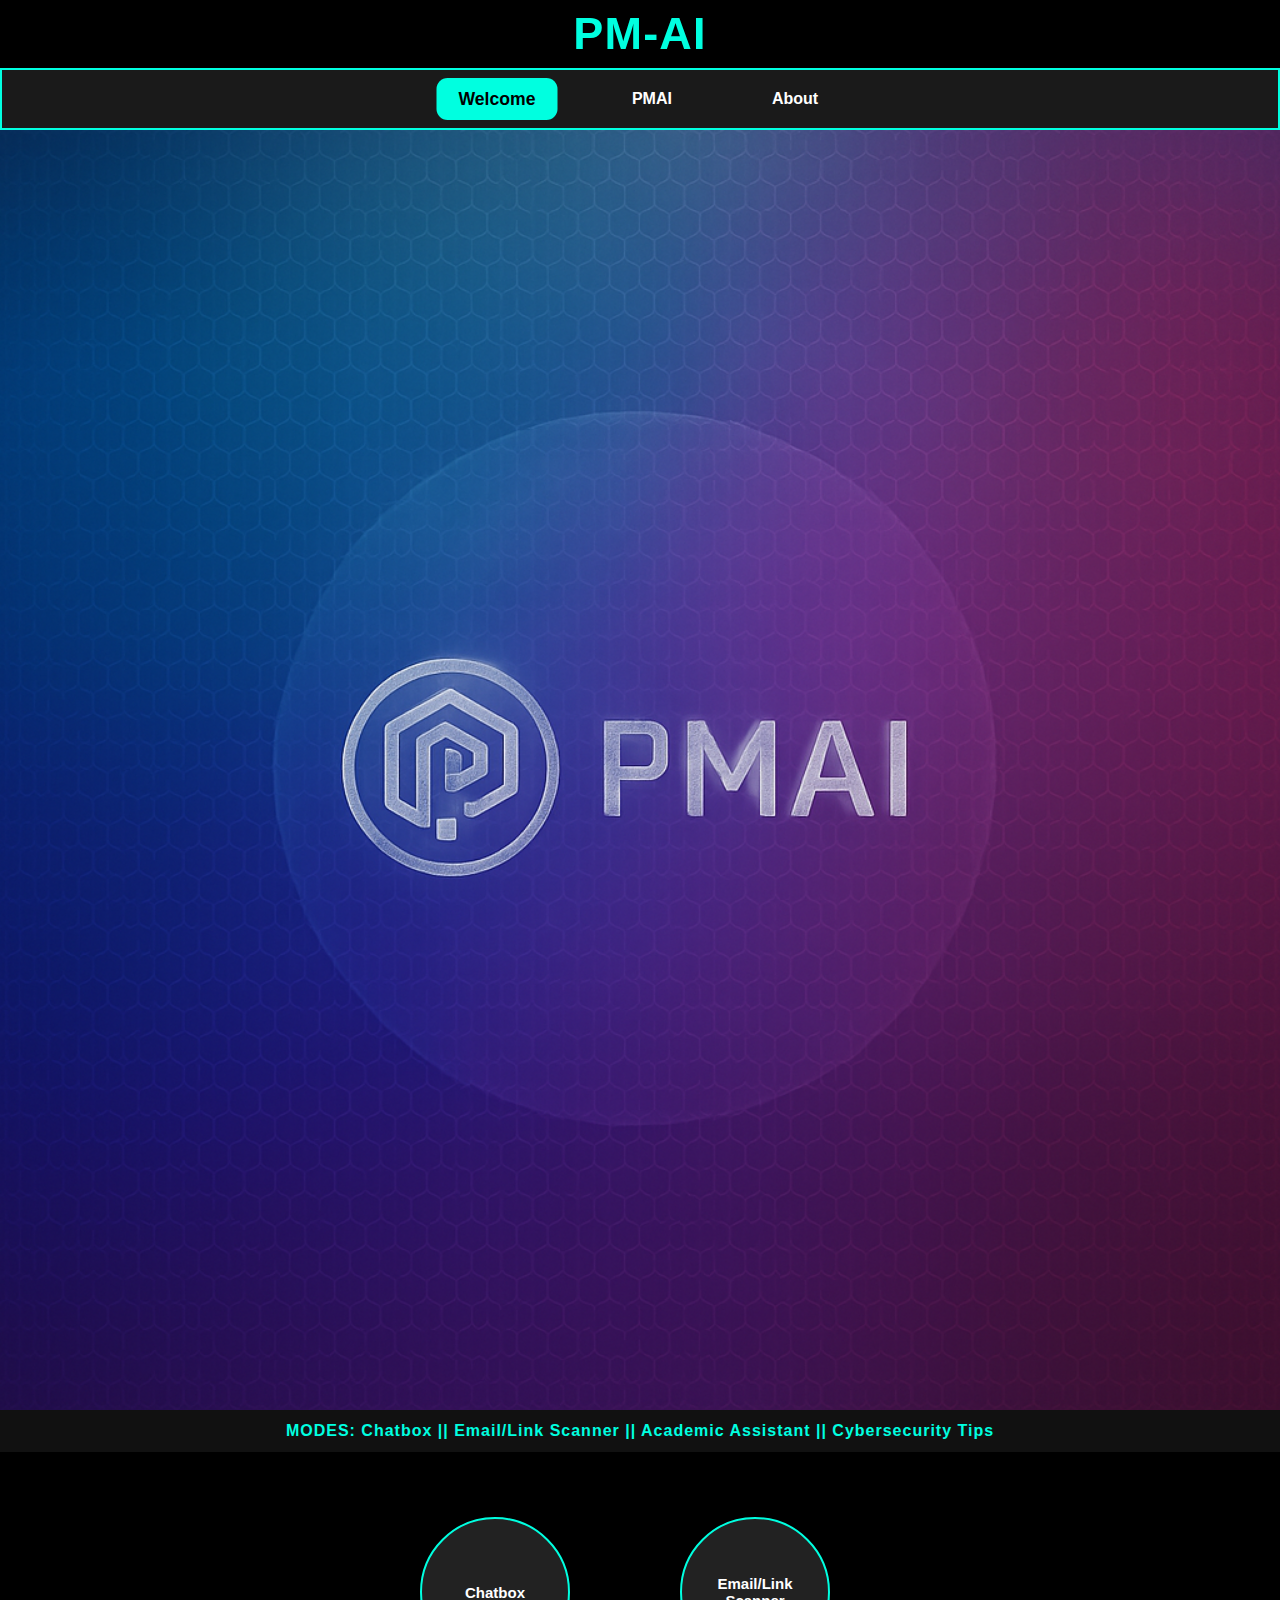
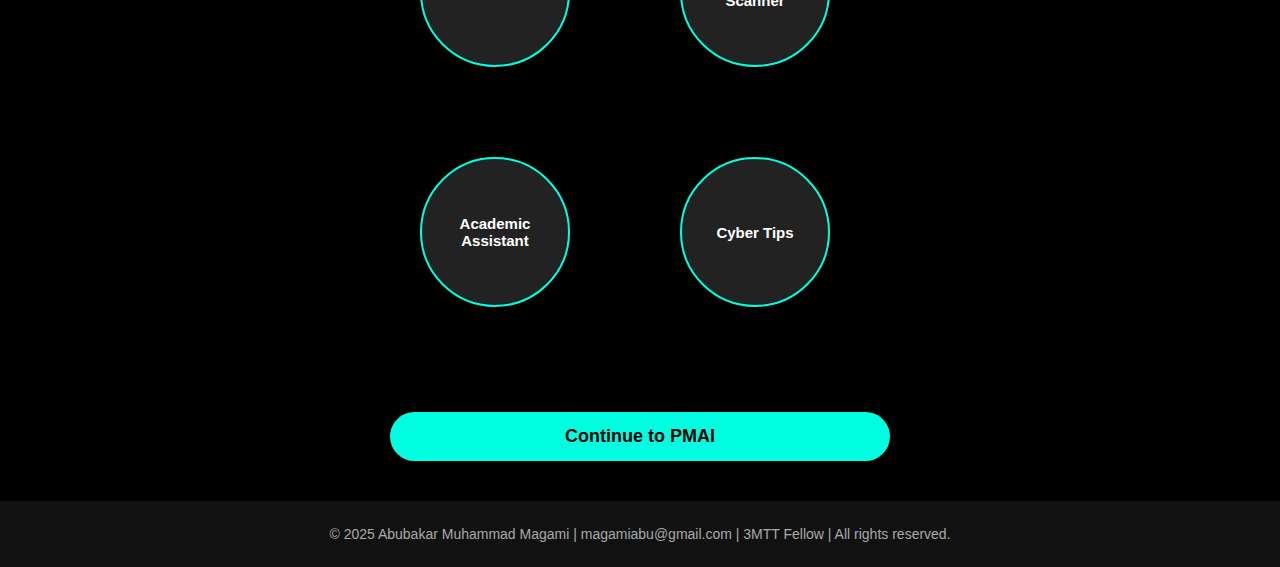
<file: frontend/index.html>
<!DOCTYPE html>
<html lang="en">
<head>
  <meta charset="UTF-8" />
  <meta name="viewport" content="width=device-width, initial-scale=1.0"/>
  <title>PMAI - Welcome</title>
  <link rel="stylesheet" href="./css/welcome.css" />
  <link rel="stylesheet" href="./css/animations.css" />
  <link rel="icon" href="./assets/logo.png" />
</head>
<body class="welcome-body">
  
  <!-- Logo + Name -->
  <header class="navbar-top">
    <div class="logo-container">
      <h1 class="brand-name fade-in">PM-AI</h1>
    </div>
  </header>

  <!-- Navigation Bar -->
  <nav class="navbar-main">
    <a href="index.html" class="nav-link active">Welcome</a>
    <a href="chat.html" class="nav-link">PMAI</a>
    <a href="about.html" class="nav-link">About</a>
  </nav>

  <img src="./assets/background.png" alt="Backgroung" class="background-overlays"/>

  <!--  Mode Banner -->
  <div class="mode-banner slide-in-right">
    MODES: Chatbox ||  Email/Link Scanner ||  Academic Assistant ||  Cybersecurity Tips
  </div>

  <!-- Mode Cards -->
  <section class="modes-wrapper">
    <div class="modes-container">
      <div class="mode-card pop-in" data-mode="chatbox">
        <span>Chatbox</span>
        <p class="mode-desc">Casual A.I chat and smart questions.</p>
      </div>
      <div class="mode-card pop-in" data-mode="scan">
        <span>Email/Link Scanner</span>
        <p class="mode-desc">Analyze emails and links for threats.</p>
      </div>
      <div class="mode-card pop-in" data-mode="edu">
        <span>Academic Assistant</span>
        <p class="mode-desc">Study help and past exam materials.</p>
      </div>
      <div class="mode-card pop-in" data-mode="cyber">
        <span>Cyber Tips</span>
        <p class="mode-desc">Simple and smart cybersecurity advice.</p>
      </div>
    </div>
  </section>

  <!-- Continue Button -->
  <div style="text-align: center;">
    <a href="chat.html" class="continue-btn drop-in">Continue to PMAI</a>
  </div>

  
  <!-- Footer -->
  <footer>
    <p>&copy; 2025 Abubakar Muhammad Magami | magamiabu@gmail.com | 3MTT Fellow | All rights reserved.</p>
  </footer>

  <script src="./js/typing.js"></script>
</body>
</html>
</file>
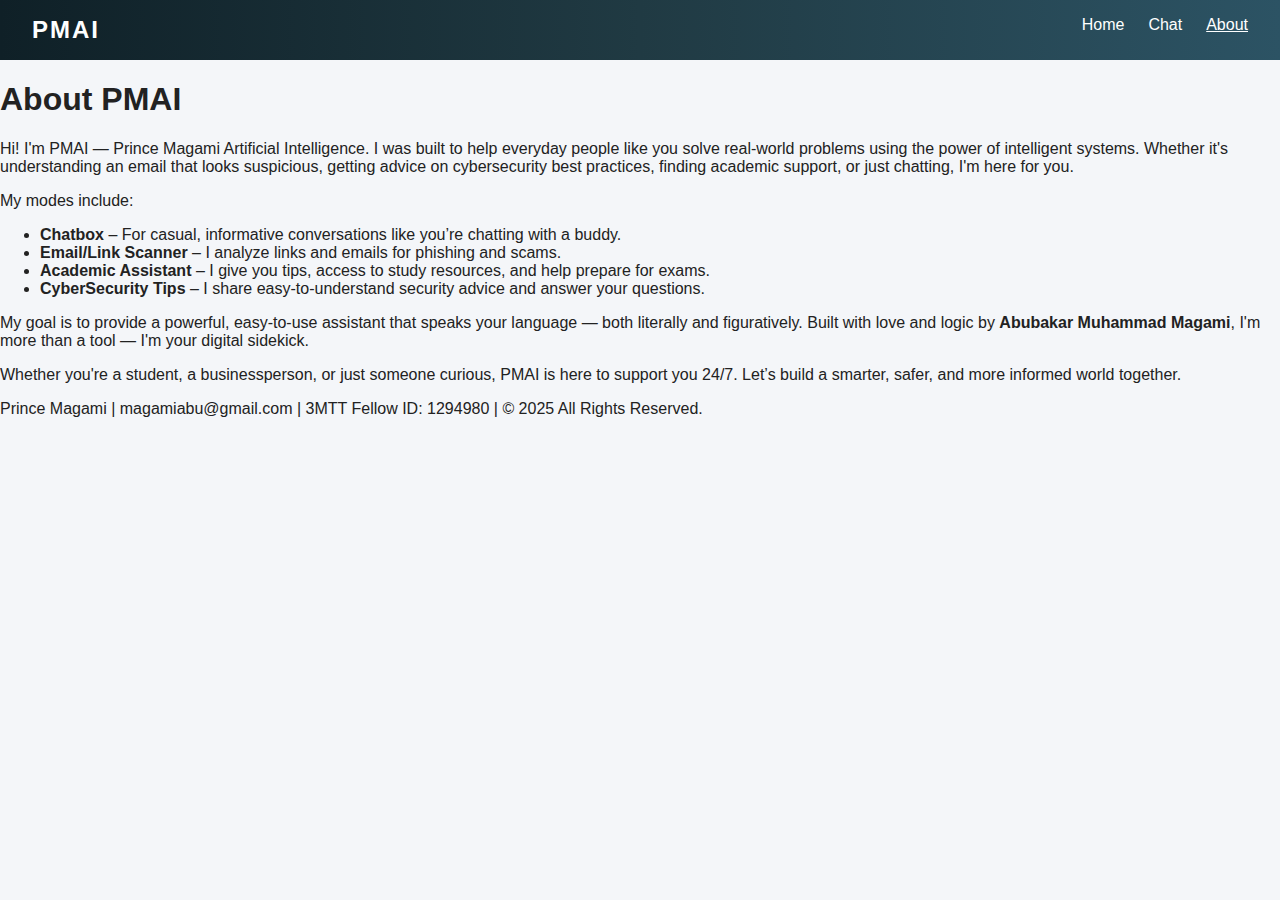
<file: about.html>
<!DOCTYPE html>
<html lang="en">
<head>
  <meta charset="UTF-8">
  <meta name="viewport" content="width=device-width, initial-scale=1.0">
  <title>About PMAI</title>
  <link rel="stylesheet" href="/static/css/style.css">
</head>
<body>
  <nav class="navbar">
    <div class="logo">PMAI</div>
    <ul class="nav-links">
      <li><a href="/">Home</a></li>
      <li><a href="/chat">Chat</a></li>
      <li><a class="active" href="/about">About</a></li>
    </ul>
  </nav>

  <section class="about">
    <h1>About PMAI</h1>
    <p>
      Hi! I'm PMAI — Prince Magami Artificial Intelligence. I was built to help everyday people like you
      solve real-world problems using the power of intelligent systems. Whether it's understanding an email
      that looks suspicious, getting advice on cybersecurity best practices, finding academic support, or
      just chatting, I'm here for you.
    </p>

    <p>
      My modes include:
      <ul>
        <li><strong>Chatbox</strong> – For casual, informative conversations like you’re chatting with a buddy.</li>
        <li><strong>Email/Link Scanner</strong> – I analyze links and emails for phishing and scams.</li>
        <li><strong>Academic Assistant</strong> – I give you tips, access to study resources, and help prepare for exams.</li>
        <li><strong>CyberSecurity Tips</strong> – I share easy-to-understand security advice and answer your questions.</li>
      </ul>
    </p>

    <p>
      My goal is to provide a powerful, easy-to-use assistant that speaks your language — both literally and
      figuratively. Built with love and logic by <strong>Abubakar Muhammad Magami</strong>, I'm more than a tool — I'm your digital sidekick.
    </p>

    <p>
      Whether you're a student, a businessperson, or just someone curious, PMAI is here to support you 24/7.
      Let’s build a smarter, safer, and more informed world together.
    </p>
  </section>

  <footer>
    <p>Prince Magami | magamiabu@gmail.com | 3MTT Fellow ID: 1294980 | &copy; 2025 All Rights Reserved.</p>
  </footer>
</body>
</html>
</file>
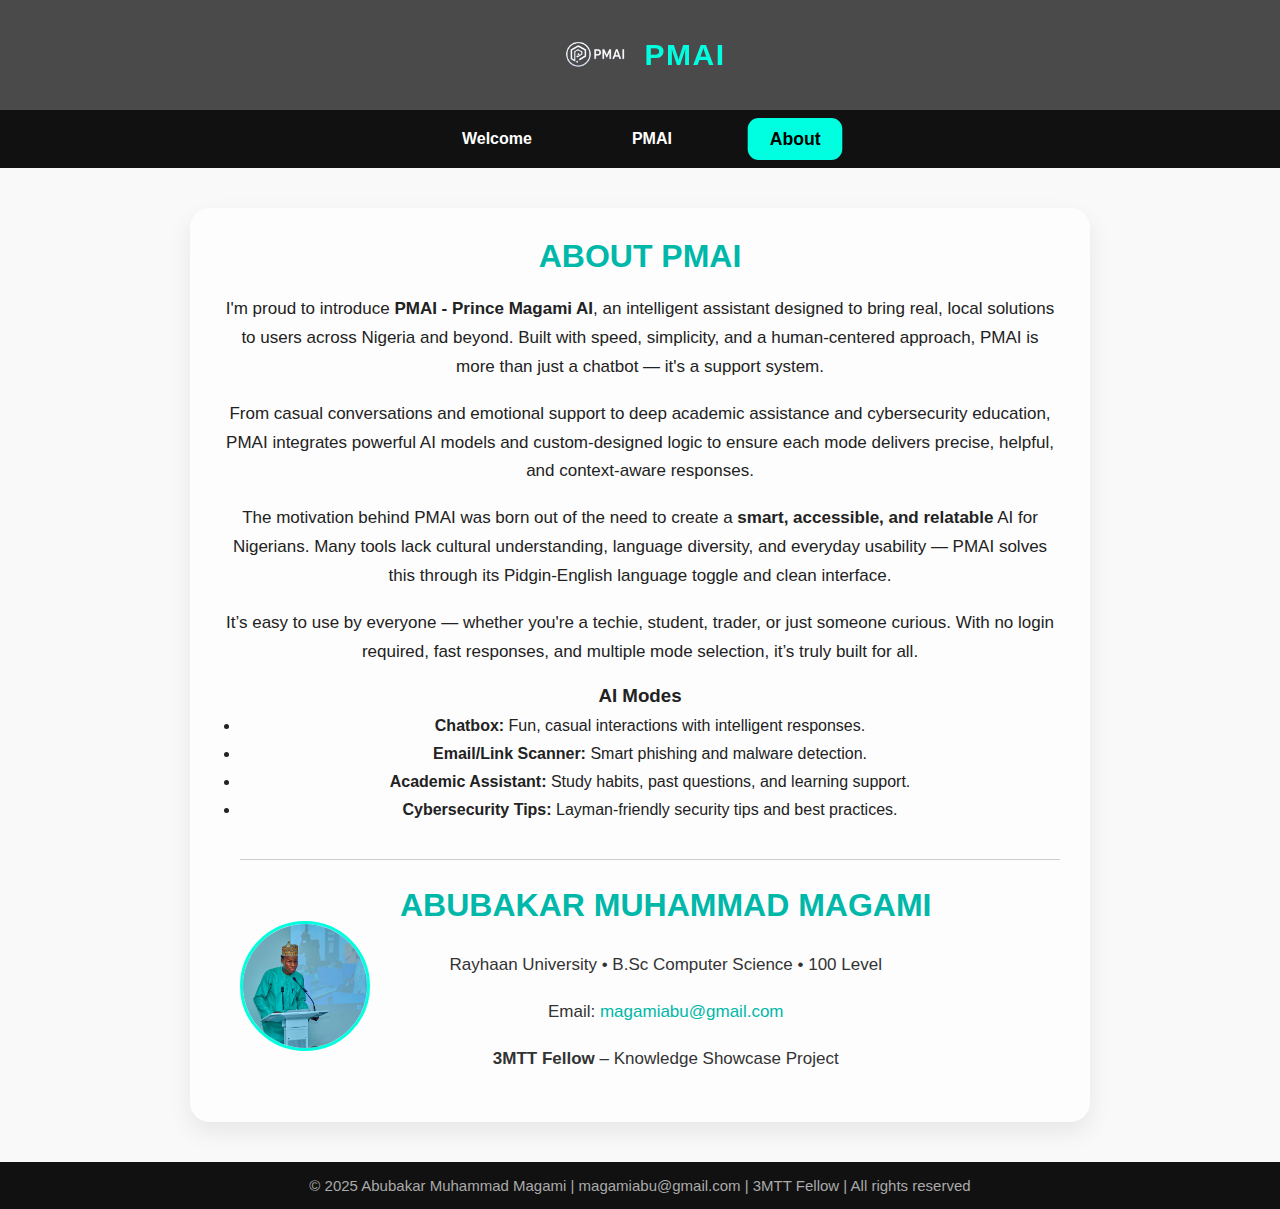
<file: frontend/about.html>
<!DOCTYPE html>
<html lang="en">
<head>
  <meta charset="UTF-8" />
  <meta name="viewport" content="width=device-width, initial-scale=1.0" />
  <title>About PMAI</title>
  <link rel="stylesheet" href="css/about.css" />
  <link rel="stylesheet" href="css/animations.css" />
  <link rel="icon" href="./assets/logo.png" />
</head>
<body class="about-page">

  <!-- 🔝 Top Logo Header -->
  <header class="navbar-top">
    <img src="./assets/logo.png" alt="PMAI Logo" class="logo-img" />
    <h1 class="brand-name">PMAI</h1>
  </header>

  <!-- 🔗 Main Navigation -->
  <nav class="navbar-main">
    <a href="index.html" class="nav-link">Welcome</a>
    <a href="chat.html" class="nav-link">PMAI</a>
    <a href="about.html" class="nav-link active">About</a>
  </nav>

  <!-- 📄 About Content -->
  <section class="about-content fade-in">
    <h2>ABOUT PMAI</h2>
    <p>
      I'm proud to introduce <strong>PMAI - Prince Magami AI</strong>, an intelligent assistant designed to bring real, local solutions to users across Nigeria and beyond. Built with speed, simplicity, and a human-centered approach, PMAI is more than just a chatbot — it's a support system.
    </p>
    <p>
      From casual conversations and emotional support to deep academic assistance and cybersecurity education, PMAI integrates powerful AI models and custom-designed logic to ensure each mode delivers precise, helpful, and context-aware responses.
    </p>
    <p>
      The motivation behind PMAI was born out of the need to create a <strong>smart, accessible, and relatable</strong> AI for Nigerians. Many tools lack cultural understanding, language diversity, and everyday usability — PMAI solves this through its Pidgin-English language toggle and clean interface.
    </p>
    <p>
      It’s easy to use by everyone — whether you're a techie, student, trader, or just someone curious. With no login required, fast responses, and multiple mode selection, it’s truly built for all.
    </p>

    <h3>AI Modes</h3>
    <ul>
      <li><strong>Chatbox:</strong> Fun, casual interactions with intelligent responses.</li>
      <li><strong>Email/Link Scanner:</strong> Smart phishing and malware detection.</li>
      <li><strong>Academic Assistant:</strong> Study habits, past questions, and learning support.</li>
      <li><strong>Cybersecurity Tips:</strong> Layman-friendly security tips and best practices.</li>
    </ul>

    <!-- 👤 Developer Profile -->
    <div class="profile-card">
      <img src="assets/developer.jpg" alt="Abubakar Muhammad Magami" />
      <div class="profile-info">
        <h2>ABUBAKAR MUHAMMAD MAGAMI</h2>
        <p>Rayhaan University • B.Sc Computer Science • 100 Level</p>
        <p>Email: <a href="mailto:magamiabu@gmail.com">magamiabu@gmail.com</a></p>
        <p><strong>3MTT Fellow</strong> – Knowledge Showcase Project</p>
      </div>
    </div>
  </section>

  <!-- 🔻 Footer -->
  <footer>
    <p>&copy; 2025 Abubakar Muhammad Magami | magamiabu@gmail.com | 3MTT Fellow | All rights reserved</p>
  </footer>
</body>
</html>
</file>
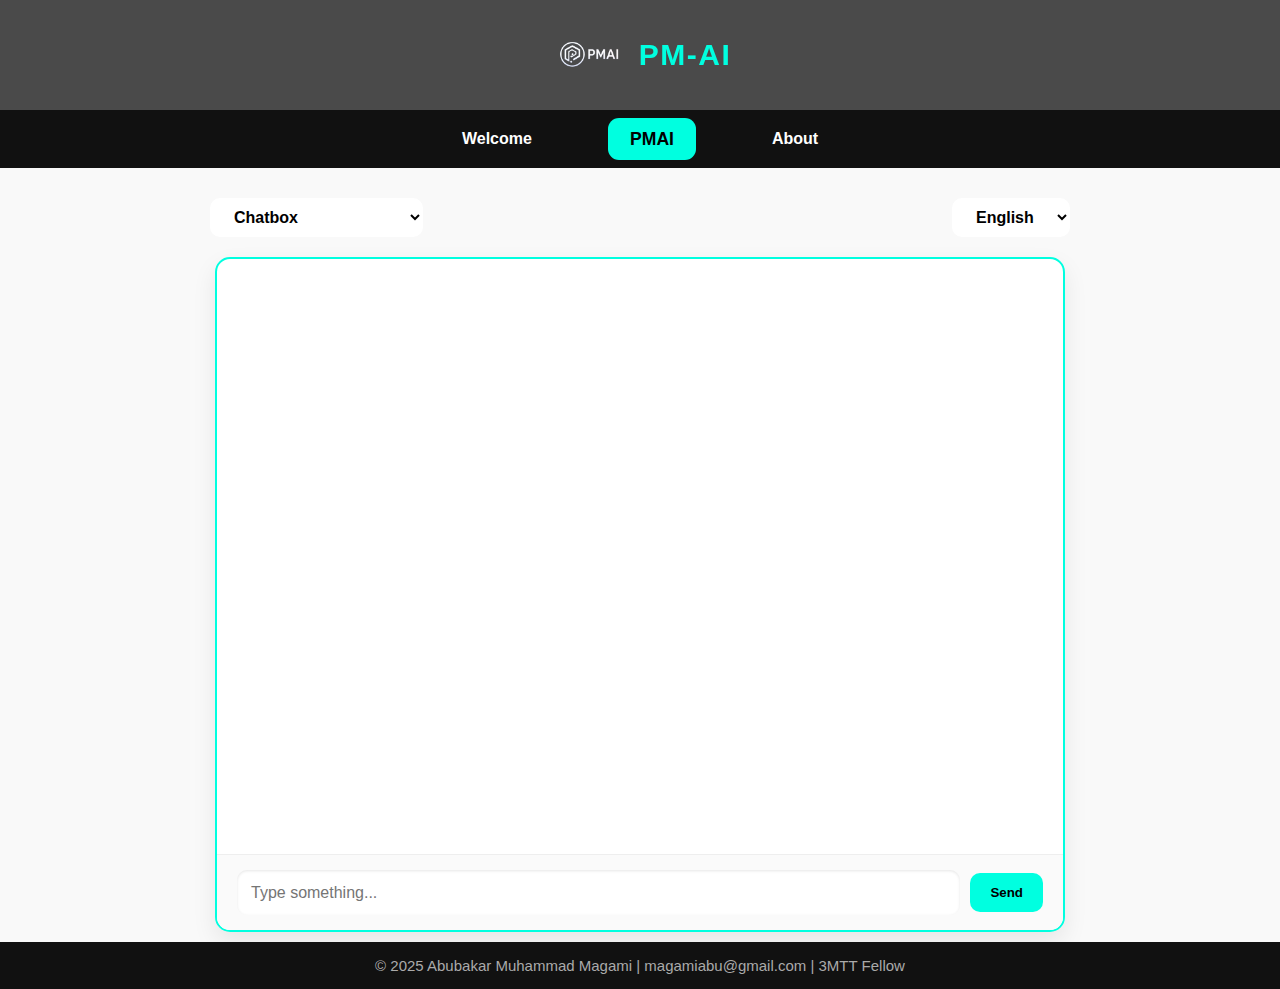
<file: frontend/chat.html>
<!DOCTYPE html>
<html lang="en">
<head>
  <meta charset="UTF-8" />
  <meta name="viewport" content="width=device-width, initial-scale=1.0" />
  <title>PMAI - Chat</title>
  <link rel="stylesheet" href="./css/chat.css" />
  <link rel="stylesheet" href="./css/animations.css" />
  <link rel="icon" href="./assets/logo.png" />
</head>
<body class="chat-page">
  
  <!-- Logo + Brand Name -->
  <header class="navbar-top">
    <img src="./assets/logo.png" alt="PMAI Logo" class="logo-img" />
    <h1 class="brand-name">PM-AI</h1>
  </header>

  <!-- Navigation Bar-->
  <nav class="navbar-main">
    <a href="index.html" class="nav-link">Welcome</a>
    <a href="chat.html" class="nav-link active">PMAI</a>
    <a href="about.html" class="nav-link">About</a>
  </nav>

  <!--Mode and Language Selectors -->
  <div class="selector-bar">
    <select id="mode">
      <option value="chat">Chatbox</option>
      <option value="scan">Email/Link Scanner</option>
      <option value="edu">Academic Assistant</option>
      <option value="cyber">Cybersecurity Tips</option>
    </select>
    <select id="lang">
      <option value="english">English</option>
      <option value="pidgin">Pidgin</option>
    </select>
  </div>

  <!-- Flashcard Section -->
<section id="flashcard-section" style="display: none;">
  <div id="flashcards" class="flashcard-container"></div>
  <div id="edu-links" style="display: none; text-align: center; margin-top: 10px;">
    <p> Academic Resource Links:</p></p>
    <a href="https://www.studocu.com" target="_blank">Studocu</a> ||
    <a href="https://www.khanacademy.org" target="_blank">Khan Academy</a> ||
    <a href="https://www.quizlet.com" target="_blank">Quizlet</a> ||
    <a href="https://chat.openai.com" target="_blank">ChatGPT</a> ||
    <a href="https://brainscape.com" target="_blank"> Brainscape</a>
  </div>
</section>

  <!-- Chat Area -->
  <div class="chat-container">
    <div id="chat-window" class="chat-history">
    </div>

    <form id="chat-form" class="chat-input">
      <textarea 
        id="chat-input" 
        placeholder="Type a message..." 
        rows="1" 
        required
      ></textarea>
      <button type="submit">Send</button>
    </form>
  </div>

  <!-- Footer -->
  <footer>
    <p>&copy; 2025 Abubakar Muhammad Magami | magamiabu@gmail.com | 3MTT Fellow</p>
  </footer>

  <!-- Scripts -->
  <script src="./js/chat.js"></script>
  <script src="./js/typing.js"></script>
</body>
</html>
</file>
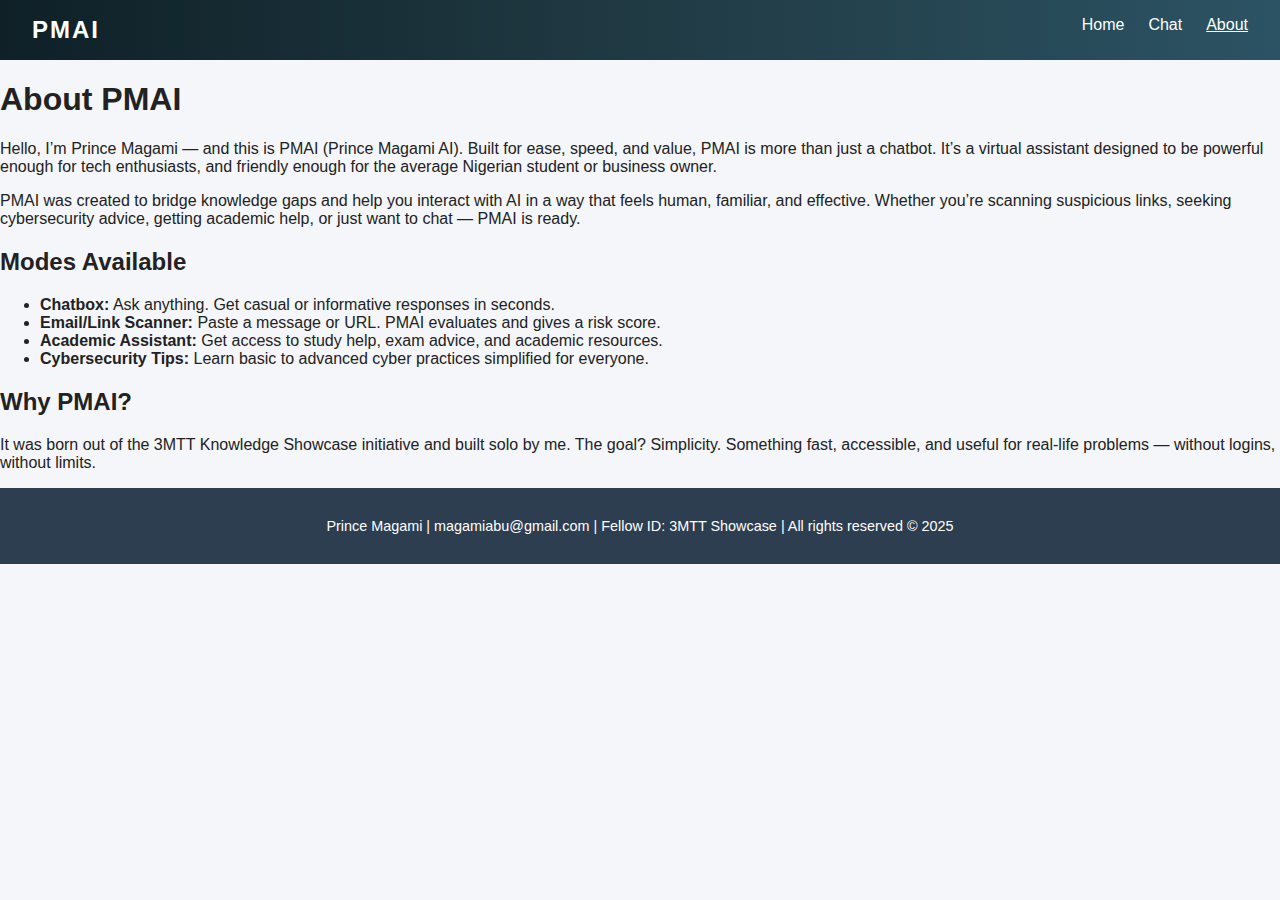
<file: templates/about.html>
<!DOCTYPE html>
<html lang="en">
<head>
  <meta charset="UTF-8" />
  <meta name="viewport" content="width=device-width, initial-scale=1.0" />
  <title>About - PMAI</title>
  <link rel="stylesheet" href="/static/style.css" />
</head>
<body>
  <header class="navbar">
    <div class="logo">PMAI</div>
    <nav>
      <ul>
        <li><a href="/">Home</a></li>
        <li><a href="/chat">Chat</a></li>
        <li><a href="/about" class="active">About</a></li>
      </ul>
    </nav>
  </header>

  <main class="about-section">
    <h1>About PMAI</h1>
    <p>
      Hello, I’m Prince Magami — and this is PMAI (Prince Magami AI). Built for ease, speed, and value,
      PMAI is more than just a chatbot. It’s a virtual assistant designed to be powerful enough for tech enthusiasts,
      and friendly enough for the average Nigerian student or business owner.
    </p>
    <p>
      PMAI was created to bridge knowledge gaps and help you interact with AI in a way that feels human,
      familiar, and effective. Whether you’re scanning suspicious links, seeking cybersecurity advice,
      getting academic help, or just want to chat — PMAI is ready.
    </p>
    <h2>Modes Available</h2>
    <ul>
      <li><strong>Chatbox:</strong> Ask anything. Get casual or informative responses in seconds.</li>
      <li><strong>Email/Link Scanner:</strong> Paste a message or URL. PMAI evaluates and gives a risk score.</li>
      <li><strong>Academic Assistant:</strong> Get access to study help, exam advice, and academic resources.</li>
      <li><strong>Cybersecurity Tips:</strong> Learn basic to advanced cyber practices simplified for everyone.</li>
    </ul>
    <h2>Why PMAI?</h2>
    <p>
      It was born out of the 3MTT Knowledge Showcase initiative and built solo by me. The goal? Simplicity.
      Something fast, accessible, and useful for real-life problems — without logins, without limits.
    </p>
  </main>

  <footer class="footer">
    <p>Prince Magami | magamiabu@gmail.com | Fellow ID: 3MTT Showcase | All rights reserved © 2025</p>
  </footer>
</body>
</html>
</file>
<file: frontend/css/welcome.css>
* {
  margin: 0;
  padding: 0;
  box-sizing: border-box;
  font-family: 'Segoe UI', Tahoma, Geneva, Verdana, sans-serif;
  scroll-behavior: smooth;
}

body.welcome-body {
  background-color: black;
  color: #222;
  min-height: 100vh;
  display: flex;
  flex-direction: column;
  position: relative;
  overflow-x: hidden;
}

/* Logo Bar */
.navbar-top {
  display: flex;
  justify-content: center;
  align-items: center;
  background: rgba(0, 0, 0, 0.75);
  padding: 8px 20px;
  backdrop-filter: blur(2px);
}

.logo-container {
  display: flex;
  align-items: center;
  gap: 12px;
}

.logo-img {
  width: 80px;
  height: 80px;
  transition: transform 0.3s ease;
}

.logo-img:hover {
  transform: rotate(360deg) scale(1.1);
}

.brand-name {
  font-size: 45px;
  font-weight: 800;
  color: #00ffe0;
  letter-spacing: 1.2px;
}

/*  Navigation */
.navbar-main {
  display: flex;
  justify-content: center;
  gap: 60px;
  background: #1a1a1a; 
  border: 2px solid #00ffe0;
  padding: 10px 0;
}

.nav-link {
  text-decoration: none;
  color: #fff;
  font-weight: 600;
  padding: 10px 20px;
  border-radius: 10px;
  transition: 0.3s ease;
}

.nav-link:hover,
.nav-link.active {
  background: #00ffe0;
  color: #000;
  transform: scale(1.1);
}

/* Mode Banner */
.mode-banner {
  background: #111;
  color: #00ffe0;
  text-align: center;
  font-weight: bold;
  padding: 12px;
  font-size: 16px;
  letter-spacing: 1px;
}

/* Modes Grid */
.modes-wrapper {
  display: flex;
  justify-content: center;
  margin: 50px auto;
}

.modes-container {
  display: grid;
  grid-template-columns: repeat(2, 180px);
  grid-template-rows: repeat(2, 180px);
  gap: 60px 80px;
  align-items: center;
  justify-content: center;
  position: relative;
}

.modes-container:hover {
   gap: 70px 90px;

}
/* Mode Card */
.mode-card {
  width: 150px;
  height: 150px;
  border-radius: 50%;
  background: #222;
  color: #fff;
  font-weight: bold;
  text-align: center;
  padding: 20px;
  border: 2px solid #00ffe0;
  transition: all 0.4s ease;
  display: flex;
  align-items: center;
  justify-content: center;
  flex-direction: column;
  cursor: pointer;
  box-shadow: 0 8px 20px rgba(0, 0, 0, 0.1);
}

.mode-card span {
  font-size: 15px;
  transition: opacity 0.3s ease;
}

.mode-card p {
  display: none;
  font-size: 13px;
  line-height: 1.3;
  text-align: center;
}

/* Hover: Expand */
.mode-card:hover {
  width: 200px;
  height: 200px;
  background: #00ffe0;
  color: #000;
  transform: scale(1.25) translateY(-5px);
  z-index: 2;
}

.mode-card:hover span {
  display: none;
}

.mode-card:hover p {
  display: block;
}

/*  Continue Button */
.continue-btn {
  display: inline-block;
  background: #00ffe0;
  color: #000;
  font-weight: 700;
  padding: 14px 32px;
  font-size: 18px;
  border: none;
  border-radius: 50px;
  width: 500px;
  margin: 40px auto;
  transition: all 0.3s ease;
  cursor: pointer;
  box-shadow: 0 12px 24px rgba(0, 0, 0, 0.1);
  text-decoration: none;
}

.continue-btn:hover {
  background: #000;
  color: #00ffe0;
  transform: scale(1.05);
}

/*  Footer */
footer {
  background: #111;
  color: #aaa;
  text-align: center;
  padding: 25px 20px;
  font-size: 14px;
  margin-top: auto;
}
</file>
<file: frontend/css/animations.css>
@keyframes fadeIn {
  from {
    opacity: 0;
    transform: translateY(20px);
  }
  to {
    opacity: 1;
    transform: translateY(0);
  }
}

.fade-in {
  animation: fadeIn 0.8s ease-out forwards;
}

/* Slide In Left */
@keyframes slideInLeft {
  from {
    opacity: 0;
    transform: translateX(-40px);
  }
  to {
    opacity: 1;
    transform: translateX(0);
  }
}

.slide-in-left {
  animation: slideInLeft 0.7s ease-out forwards;
}

/*  Slide In Right */
@keyframes slideInRight {
  from {
    opacity: 0;
    transform: translateX(40px);
  }
  to {
    opacity: 1;
    transform: translateX(0);
  }
}

.slide-in-right {
  animation: slideInRight 0.7s ease-out forwards;
}

/* Pop In (for buttons) */
@keyframes popIn {
  0% {
    transform: scale(0.6);
    opacity: 0;
  }
  80% {
    transform: scale(1.1);
    opacity: 1;
  }
  100% {
    transform: scale(1);
  }
}

.pop-in {
  animation: popIn 0.6s ease-in-out forwards;
}

/* Drop In (for cards) */
@keyframes dropIn {
  0% {
    opacity: 0;
    transform: translateY(-30px);
  }
  100% {
    opacity: 1;
    transform: translateY(0);
  }
}

.drop-in {
  animation: dropIn 0.9s ease forwards;
}

/* Pulse Glow (For hover effect or glowing texts) */
@keyframes pulseGlow {
  0% {
    box-shadow: 0 0 0px rgba(0, 255, 224, 0.6);
  }
  50% {
    box-shadow: 0 0 20px rgba(0, 255, 224, 0.9);
  }
  100% {
    box-shadow: 0 0 0px rgba(0, 255, 224, 0.6);
  }
}

.pulse-glow {
  animation: pulseGlow 2s infinite;
}

/* Text Typewriter Effect */
.typewriter {
  overflow: hidden;
  border-right: 3px solid #00ffe0;
  white-space: nowrap;
  animation: typing 2s steps(30, end), blink-caret 0.7s step-end infinite;
  font-family: monospace;
}

@keyframes typing {
  from {
    width: 0;
  }
  to {
    width: 100%;
  }
}

@keyframes blink-caret {
  50% {
    border-color: transparent;
  }
}

/* Smooth Scroll Entry */
.scroll-fade {
  opacity: 0;
  transform: translateY(30px);
  transition: all 0.7s ease-out;
}

.scroll-fade.visible {
  opacity: 1;
  transform: translateY(0);
}
</file>
<file: static/css/style.css>
/* Global Styles */
body {
  margin: 0;
  font-family: 'Segoe UI', Tahoma, Geneva, Verdana, sans-serif;
  background: #f4f6f9;
  color: #222;
  scroll-behavior: smooth;
}

.navbar {
  display: flex;
  justify-content: space-between;
  padding: 1rem 2rem;
  background: linear-gradient(90deg, #0f2027, #203a43, #2c5364);
  color: white;
  position: sticky;
  top: 0;
  z-index: 1000;
}

.navbar .logo {
  font-size: 1.5rem;
  font-weight: bold;
  letter-spacing: 2px;
}

.navbar ul {
  list-style: none;
  display: flex;
  gap: 1.5rem;
  margin: 0;
}

.navbar a {
  text-decoration: none;
  color: white;
  font-weight: 500;
}

.navbar a.active {
  text-decoration: underline;
}

.footer {
  text-align: center;
  padding: 1rem;
  font-size: 0.9rem;
  background-color: #2c3e50;
  color: #fff;
}

/* Hero Section */
.hero {
  text-align: center;
  padding: 6rem 1rem 2rem;
  background: linear-gradient(to right, #43cea2, #185a9d);
  color: white;
}

.animated-logo {
  font-size: 4rem;
  font-weight: 800;
  animation: fadeIn 1.2s ease-out;
}

.subtitle {
  font-size: 1.2rem;
  margin-top: 0.5rem;
  font-style: italic;
}

@keyframes fadeIn {
  from { opacity: 0; transform: translateY(-20px); }
  to { opacity: 1; transform: translateY(0); }
}

.modes-grid {
  display: grid;
  grid-template-columns: repeat(auto-fit, minmax(250px, 1fr));
  gap: 1.5rem;
  padding: 2rem;
}

.mode-card {
  padding: 1.5rem;
  border-radius: 1rem;
  background: #fff;
  box-shadow: 0 4px 10px rgba(0,0,0,0.1);
  transition: transform 0.3s;
}

.mode-card:hover {
  transform: translateY(-5px);
}

.chatbox { background-color: #f1f8ff; border-left: 5px solid #3498db; }
.scam { background-color: #fff0f0; border-left: 5px solid #e74c3c; }
.academic { background-color: #f6fff0; border-left: 5px solid #2ecc71; }
.cyber { background-color: #fcf8ff; border-left: 5px solid #9b59b6; }

.mode-card h2 {
  margin: 0 0 0.5rem;
  font-size: 1.3rem;
}

.mode-card p {
  font-size: 1rem;
  line-height: 1.5;
}

.about-content {
  max-width: 800px;
  margin: 4rem auto;
  padding: 2rem;
  background: #fff;
  border-radius: 0.5rem;
  box-shadow: 0 4px 10px rgba(0,0,0,0.05);
}

.about-content h1 {
  font-size: 2rem;
  margin-bottom: 1rem;
}

.about-content p,
.about-content ul {
  font-size: 1.1rem;
  line-height: 1.6;
  margin-bottom: 1.5rem;
}
</file>
<file: frontend/css/about.css>
* {
  margin: 0;
  padding: 0;
  box-sizing: border-box;
  font-family: 'Segoe UI', Tahoma, Geneva, Verdana, sans-serif;
}

body.about-page {
  background-color: #f9f9f9;
  color: #111;
}

/* Logo Header */
.navbar-top {
  display: flex;
  justify-content: center;
  align-items: center;
  background: rgba(0, 0, 0, 0.7);
  padding: 15px 30px;
  position: sticky;
  top: 0;
  z-index: 1000;
  backdrop-filter: blur(10px);
}

.logo-img {
  width: 80px;
  height: 80px;
  margin-right: 10px;
  transition: 0.3s ease;
}

.logo-img:hover {
  transform: rotate(360deg) scale(1.1);
}

.brand-name {
  font-size: 30px;
  font-weight: 800;
  color: #00ffe0;
  letter-spacing: 1.5px;
}

/* Navigation Bar */
.navbar-main {
  display: flex;
  justify-content: center;
  gap: 60px;
  background: #111;
  padding: 10px 0;
}

.nav-link {
  text-decoration: none;
  color: #fff;
  font-weight: 600;
  padding: 10px 20px;
  border-radius: 10px;
  transition: 0.3s ease;
}

.nav-link:hover,
.nav-link.active {
  background: #00ffe0;
  color: #000;
  transform: scale(1.1);
}

/* About Content */
.about-content {
  text-align: center;
  max-width: 900px;
  margin: 40px auto;
  padding: 30px;
  background: rgba(255, 255, 255, 0.7);
  border-radius: 20px;
  box-shadow: 0 10px 25px rgba(0, 0, 0, 0.08);
  color: #222;
}

.about-content h2 {
  font-size: 32px;
  color: #00b8a9;
  margin-bottom: 20px;
  text-align: center;
}

.about-content p {
  margin-bottom: 18px;
  line-height: 1.7;
  font-size: 17px;
}

.about-content ul {
  margin-top: 10px;
  padding-left: 20px;
}

.about-content ul li {
  margin-bottom: 10px;
  font-size: 16px;
}

/* Profile Card */
.profile-card {
  display: flex;
  align-items: center;
  gap: 30px;
  margin-top: 40px;
  margin-left: 20px; 
  padding-top: 20px;
  border-top: 1px solid #ccc;
}

.profile-card img {
  width: 130px;
  height: 130px;
  border-radius: 50%;
  border: 3px solid #00ffe0;
  object-fit: cover;
}

.profile-info {
  font-size: 16px;
  color: #333;
  line-height: 1.6;
}

.profile-info a {
  color: #00b8a9;
  text-decoration: none;
}

.profile-info a:hover {
  text-decoration: underline;
}

/* Footer */
footer {
  background: #111;
  color: #aaa;
  text-align: center;
  padding: 15px;
  font-size: 15px;
  margin-top: 40px;
}

/* Background Image */
.background-overlay {
  position: fixed;
  top: 0;
  left: 0;
  z-index: -10;
  width: 100vw;
  height: 100vh;
  opacity: 0.12;
  object-fit: cover;
  pointer-events: none;
  user-select: none;
}
</file>
<file: frontend/css/chat.css>
* {
  margin: 0;
  padding: 0;
  box-sizing: border-box;
  font-family: 'Segoe UI', Tahoma, Geneva, Verdana, sans-serif;
  scroll-behavior: smooth;
}

body.chat-page {
  background-color: #f9f9f9;
  color: #222;
}

/* Logo + Brand Name */
.navbar-top {
  display: flex;
  justify-content: center;
  align-items: center;
  background: rgba(0, 0, 0, 0.7);
  padding: 15px 30px;
  position: sticky;
  top: 0;
  z-index: 1000;
  backdrop-filter: blur(10px);
}

.logo-img {
  width: 80px;
  height: 80px;
  margin-right: 10px;
  transition: 0.3s ease;
}

.logo-img:hover {
  transform: rotate(360deg) scale(1.1);
}

.brand-name {
  font-size: 30px;
  font-weight: 800;
  color: #00ffe0;
  letter-spacing: 1.5px;
}

/* Navigation Bar */
.navbar-main {
  display: flex;
  justify-content: center;
  gap: 60px;
  background: #111;
  padding: 10px 0;
}

.nav-link {
  text-decoration: none;
  color: #fff;
  font-weight: 600;
  padding: 10px 20px;
  border-radius: 10px;
  transition: 0.3s ease;
}

.nav-link:hover,
.nav-link.active {
  background: #00ffe0;
  color: #000;
  transform: scale(1.1);
}

/* Mode + Language Selectors */
.selector-bar {
  display: flex;
  justify-content: space-between;
  max-width: 900px;
  margin: 20px auto 0;
  padding: 10px 20px;
}

.selector-bar select {
  padding: 10px 20px;
  border-radius: 10px;
  border: none;
  font-size: 16px;
  font-weight: 600;
  background: #fff;
  color: #000;
  cursor: pointer;
  transition: 0.3s ease;
}

.selector-bar select:hover {
  background: #eee;
}

/* Chat Container */
.chat-container {
  max-width: 850px;
  margin: 10px auto;
  background: #fff;
  border: 2px solid #00ffe0;
  border-radius: 15px;
  box-shadow: 0 10px 25px rgba(0, 0, 0, 0.08);
  display: flex;
  flex-direction: column;
  height: 75vh;
  overflow: hidden;
}

/* Chat Window */
.chat-history {
  flex: 1;
  overflow-y: auto;
  padding: 20px;
  display: flex;
  flex-direction: column;
  gap: 15px;
  scroll-behavior: smooth;
}

.message {
  max-width: 70%;
  padding: 12px 18px;
  border-radius: 18px;
  font-size: 15px;
  line-height: 1.4;
  word-wrap: break-word;
}

/* User Messages */
.message.user {
  align-self: flex-end;
  background-color: #00ffe0;
  color: #000;
  border-radius: 18px 18px 0 18px;
}

/* Bot Messages */
.message.bot {
  align-self: flex-start;
  background-color: #222;
  color: #fff;
  border-radius: 18px 18px 18px 0;
}

/* Chat Input Area */
.chat-input {
  display: flex;
  align-items: center;
  padding: 15px 20px;
  border-top: 1px solid #eee;
  background: #fafafa;
}

.chat-input textarea {
  flex: 1;
  resize: none;
  border: none;
  border-radius: 10px;
  padding: 14px;
  font-size: 16px;
  background-color: #fff;
  outline: none;
  height: 45px;
  box-shadow: inset 0 1px 3px rgba(0, 0, 0, 0.1);
}

.chat-input button {
  background-color: #00ffe0;
  border: none;
  color: #000;
  padding: 12px 20px;
  border-radius: 10px;
  font-weight: bold;
  margin-left: 10px;
  cursor: pointer;
  transition: all 0.3s ease;
}

.chat-input button:hover {
  background-color: #000;
  color: #00ffe0;
}

/* Footer */
footer {
  background: #111;
  color: #aaa;
  text-align: center;
  padding: 15px;
  font-size: 15px;
  margin-top: auto;
}

/* Scrollbar styling */
.chat-history::-webkit-scrollbar {
  width: 6px;
}

.chat-history::-webkit-scrollbar-thumb {
  background-color: #00ffe0;
  border-radius: 5px;
}

.flashcard-container {
  display: flex;
  gap: 15px;
  justify-content: center;
  flex-wrap: wrap;
  margin: 25px auto;
  max-width: 900px;
  padding: 0 15px;
}

.flashcard {
  background: #00ffe0;
  color: #000;
  border-radius: 15px;
  padding: 15px 20px;
  font-weight: bold;
  font-size: 15px;
  box-shadow: 0 4px 12px rgba(0, 0, 0, 0.08);
  flex: 1 1 28%;
  min-width: 180px;
  text-align: center;
  transition: transform 0.3s ease;
}

.flashcard:hover {
  transform: scale(1.05);
}

/* Background Image */
.background-overlay {
  position: fixed;
  top: 0;
  left: 0;
  z-index: -10;
  width: 100vw;
  height: 100vh;
  opacity: 0.12;
  object-fit: cover;
  pointer-events: none;
  user-select: none;
}
</file>
<file: static/style.css>
/* Global Styles */
body {
  margin: 0;
  font-family: 'Segoe UI', Tahoma, Geneva, Verdana, sans-serif;
  background: #f4f6f9;
  color: #222;
  scroll-behavior: smooth;
}

.navbar {
  display: flex;
  justify-content: space-between;
  padding: 1rem 2rem;
  background: linear-gradient(90deg, #0f2027, #203a43, #2c5364);
  color: white;
  position: sticky;
  top: 0;
  z-index: 1000;
}

.navbar .logo {
  font-size: 1.5rem;
  font-weight: bold;
  letter-spacing: 2px;
}

.navbar ul {
  list-style: none;
  display: flex;
  gap: 1.5rem;
  margin: 0;
}

.navbar a {
  text-decoration: none;
  color: white;
  font-weight: 500;
}

.navbar a.active {
  text-decoration: underline;
}

.footer {
  text-align: center;
  padding: 1rem;
  font-size: 0.9rem;
  background-color: #2c3e50;
  color: #fff;
}

/* Hero Section */
.hero {
  text-align: center;
  padding: 6rem 1rem 2rem;
  background: linear-gradient(to right, #43cea2, #185a9d);
  color: white;
}

.animated-logo {
  font-size: 4rem;
  font-weight: 800;
  animation: fadeIn 1.2s ease-out;
}

.subtitle {
  font-size: 1.2rem;
  margin-top: 0.5rem;
  font-style: italic;
}

@keyframes fadeIn {
  from { opacity: 0; transform: translateY(-20px); }
  to { opacity: 1; transform: translateY(0); }
}

.modes-grid {
  display: grid;
  grid-template-columns: repeat(auto-fit, minmax(250px, 1fr));
  gap: 1.5rem;
  padding: 2rem;
}

.mode-card {
  padding: 1.5rem;
  border-radius: 1rem;
  background: #fff;
  box-shadow: 0 4px 10px rgba(0,0,0,0.1);
  transition: transform 0.3s;
}

.mode-card:hover {
  transform: translateY(-5px);
}

.chatbox { background-color: #f1f8ff; border-left: 5px solid #3498db; }
.scam { background-color: #fff0f0; border-left: 5px solid #e74c3c; }
.academic { background-color: #f6fff0; border-left: 5px solid #2ecc71; }
.cyber { background-color: #fcf8ff; border-left: 5px solid #9b59b6; }

.mode-card h2 {
  margin: 0 0 0.5rem;
  font-size: 1.3rem;
}

.mode-card p {
  font-size: 1rem;
  line-height: 1.5;
}

.about-content {
  max-width: 800px;
  margin: 4rem auto;
  padding: 2rem;
  background: #fff;
  border-radius: 0.5rem;
  box-shadow: 0 4px 10px rgba(0,0,0,0.05);
}

.about-content h1 {
  font-size: 2rem;
  margin-bottom: 1rem;
}

.about-content p,
.about-content ul {
  font-size: 1.1rem;
  line-height: 1.6;
  margin-bottom: 1.5rem;
}
</file>
